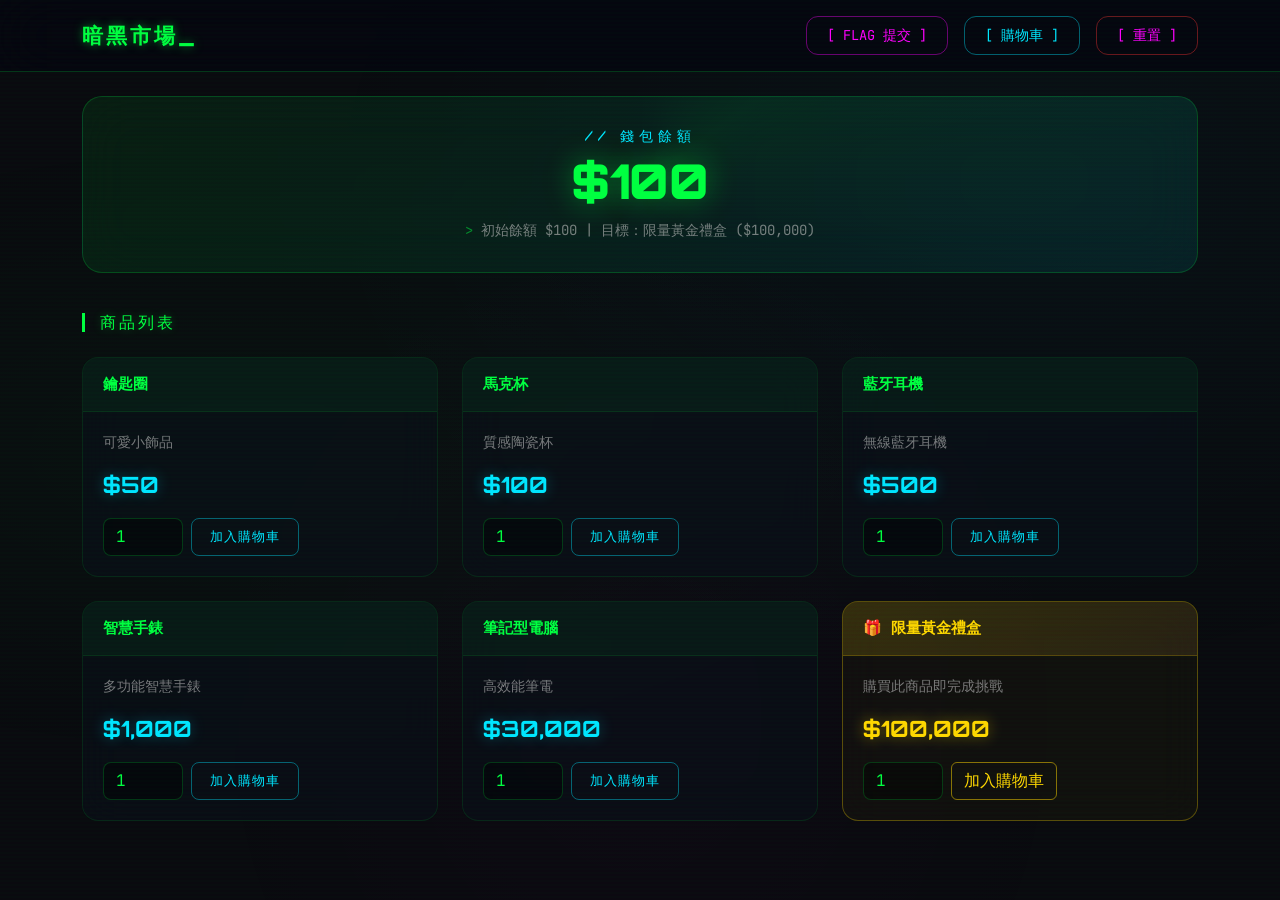
<file: index.html>
<!DOCTYPE html>
<html lang="zh-TW">
<head>
    <meta charset="UTF-8">
    <meta name="viewport" content="width=device-width, initial-scale=1.0">
    <title>暗黑市場 // 地下商店</title>
    <link href="https://cdn.jsdelivr.net/npm/bootstrap@5.3.3/dist/css/bootstrap.min.css" rel="stylesheet">
    <link href="https://fonts.googleapis.com/css2?family=JetBrains+Mono:wght@400;700&family=Orbitron:wght@400;700;900&display=swap" rel="stylesheet">
    <link rel="stylesheet" href="css/style.css">
</head>
<body>
    <nav class="navbar">
        <div class="container d-flex justify-content-between align-items-center">
            <span class="navbar-brand cursor-blink">暗黑市場</span>
            <div class="d-flex gap-3">
                <a href="submit_flag.html" class="nav-flag-btn">[ FLAG 提交 ]</a>
                <a href="cart.html" class="nav-cart-btn">
                    [ 購物車 ]
                    <span class="badge cart-badge" id="cartBadge" style="display:none;"></span>
                </a>
                <button onclick="if(confirm('確定要重置所有進度嗎？餘額、購物車、購買紀錄、Flag 提交紀錄都會被清除。')){Store.reset();location.reload();}" class="nav-flag-btn" style="border-color:rgba(255,50,50,0.4);color:#ff4444;cursor:pointer;background:none;">[ 重置 ]</button>
            </div>
        </div>
    </nav>

    <div class="container mt-4">
        <!-- 餘額卡片 -->
        <div class="balance-card text-center">
            <h4>// 錢包餘額</h4>
            <h1 id="balanceDisplay">$100</h1>
            <small class="terminal-prefix">初始餘額 $100 | 目標：限量黃金禮盒 ($100,000)</small>
        </div>

        <!-- 訊息提示 -->
        <div id="messageArea"></div>

        <!-- 商品列表 -->
        <h3 class="section-title">商品列表</h3>
        <div class="row g-4" id="productGrid"></div>

        <!-- 購買紀錄 -->
        <div id="purchaseHistory"></div>

        <div style="height: 60px;"></div>
    </div>

    <script src="https://cdn.jsdelivr.net/npm/bootstrap@5.3.3/dist/js/bootstrap.bundle.min.js"></script>
    <script src="js/store.js"></script>
    <script src="js/index.js"></script>
</body>
</html>
</file>
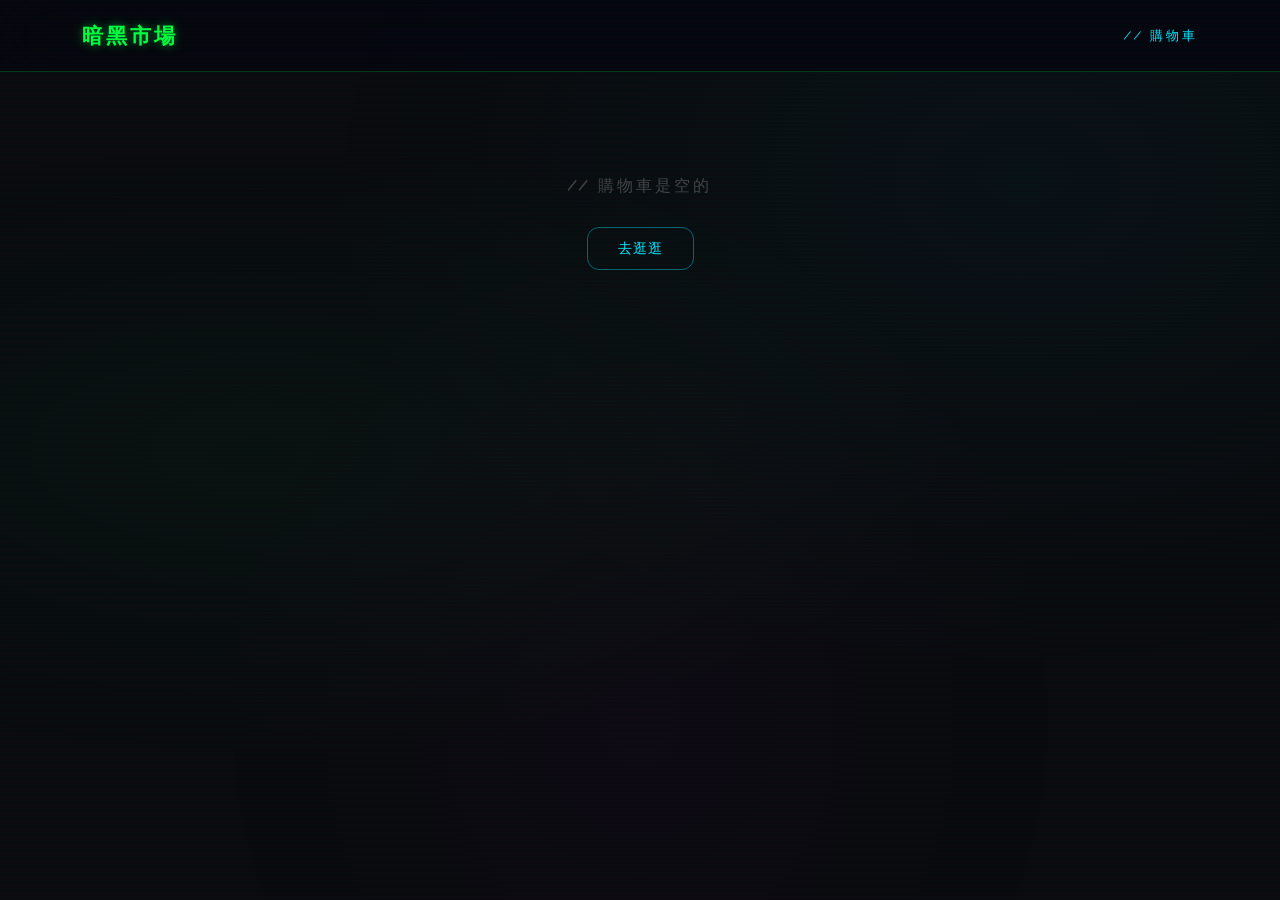
<file: cart.html>
<!DOCTYPE html>
<html lang="zh-TW">
<head>
    <meta charset="UTF-8">
    <meta name="viewport" content="width=device-width, initial-scale=1.0">
    <title>購物車 // 暗黑市場</title>
    <link href="https://cdn.jsdelivr.net/npm/bootstrap@5.3.3/dist/css/bootstrap.min.css" rel="stylesheet">
    <link href="https://fonts.googleapis.com/css2?family=JetBrains+Mono:wght@400;700&family=Orbitron:wght@400;700;900&display=swap" rel="stylesheet">
    <link rel="stylesheet" href="css/style.css">
</head>
<body>
    <nav class="navbar">
        <div class="container">
            <a href="index.html" class="navbar-brand">暗黑市場</a>
            <span class="nav-label">// 購物車</span>
        </div>
    </nav>

    <div class="container mt-4">
        <div id="messageArea"></div>
        <div id="cartContent"></div>
    </div>

    <!-- Flag 彈窗：購買禮盒成功 -->
    <div class="modal fade modal-flag" id="flagModal" tabindex="-1">
        <div class="modal-dialog modal-dialog-centered">
            <div class="modal-content text-center">
                <div class="modal-header" style="background: linear-gradient(135deg, rgba(255, 215, 0, 0.15), rgba(255, 179, 71, 0.1)) !important;">
                    <h5 class="modal-title w-100" style="color: var(--neon-yellow) !important;">// FLAG CAPTURED</h5>
                </div>
                <div class="modal-body py-4">
                    <h1 class="display-1 mb-3">&#127881;</h1>
                    <h3 style="color: var(--neon-yellow);">恭喜通關！</h3>
                    <p class="mt-3" style="font-size: 0.85rem;">
                        你利用了數值驗證漏洞，<br>
                        透過購買負數商品增加餘額，成功買下了目標商品。
                    </p>
                    <div class="flag-value mt-3" onclick="copyFlag(this)" title="點擊複製" id="flagValue"></div>
                    <small style="color: rgba(192,192,192,0.4); font-size: 0.75rem;">點擊 Flag 可複製</small>
                </div>
                <div class="modal-footer justify-content-center">
                    <a href="submit_flag.html" class="btn btn-modal-close">前往提交</a>
                    <a href="index.html" class="btn btn-modal-close" style="border-color: rgba(0,229,255,0.4); color: var(--neon-cyan);">回商店</a>
                </div>
            </div>
        </div>
    </div>

    <script src="https://cdn.jsdelivr.net/npm/bootstrap@5.3.3/dist/js/bootstrap.bundle.min.js"></script>
    <script src="js/store.js"></script>
    <script src="js/cart.js"></script>
</body>
</html>
</file>
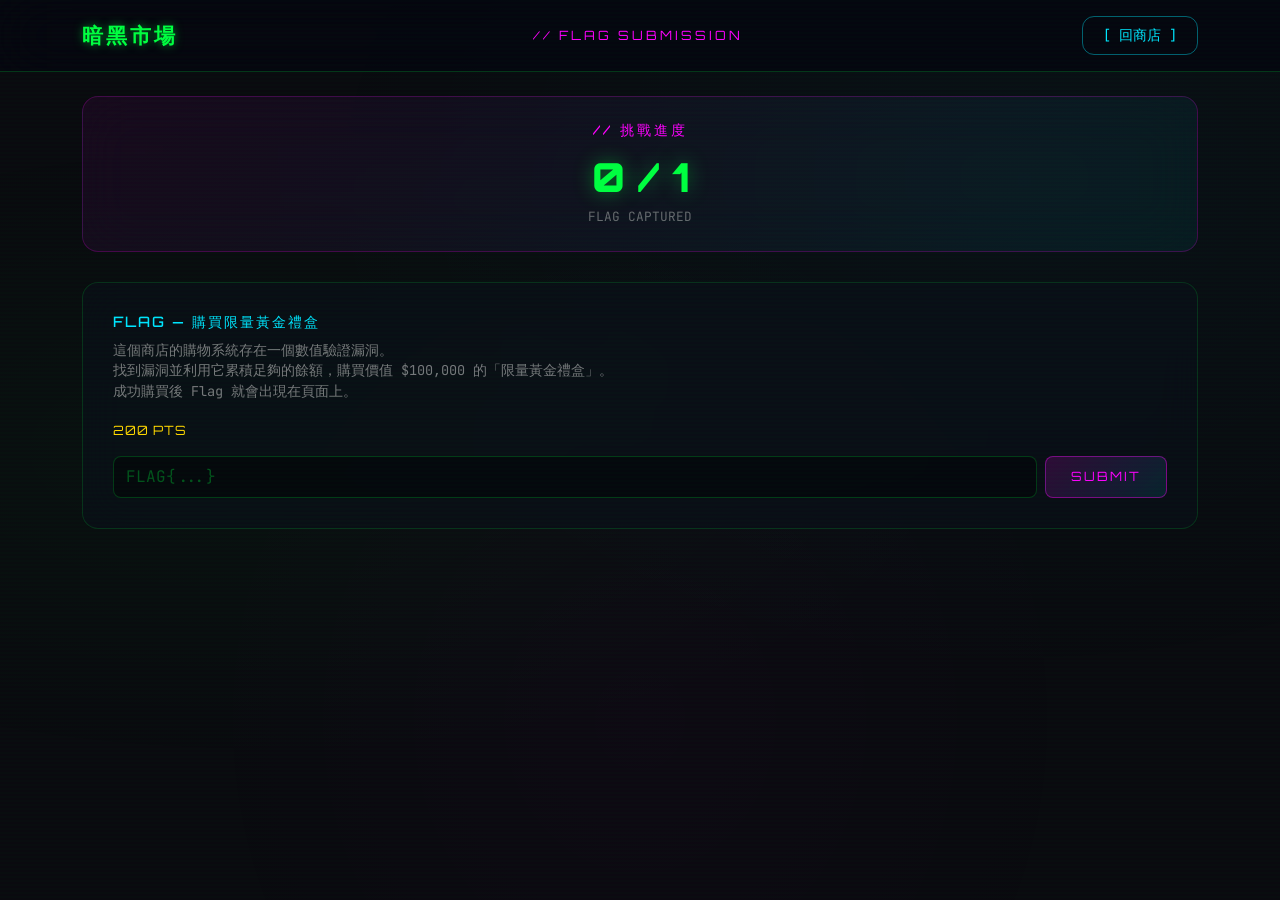
<file: submit_flag.html>
<!DOCTYPE html>
<html lang="zh-TW">
<head>
    <meta charset="UTF-8">
    <meta name="viewport" content="width=device-width, initial-scale=1.0">
    <title>Flag 提交 // 暗黑市場 CTF</title>
    <link href="https://cdn.jsdelivr.net/npm/bootstrap@5.3.3/dist/css/bootstrap.min.css" rel="stylesheet">
    <link href="https://fonts.googleapis.com/css2?family=JetBrains+Mono:wght@400;700&family=Orbitron:wght@400;700;900&display=swap" rel="stylesheet">
    <link rel="stylesheet" href="css/style.css">
</head>
<body>
    <nav class="navbar">
        <div class="container d-flex justify-content-between align-items-center">
            <a href="index.html" class="navbar-brand">暗黑市場</a>
            <span class="nav-label" style="color: var(--neon-magenta);">// FLAG SUBMISSION</span>
            <a href="index.html" class="nav-back">[ 回商店 ]</a>
        </div>
    </nav>

    <div class="container mt-4">
        <div id="messageArea"></div>

        <!-- 計分板 -->
        <div class="scoreboard text-center">
            <h5>// 挑戰進度</h5>
            <div class="score-value" id="scoreValue">0 / 1</div>
            <div class="score-label">FLAG CAPTURED</div>
        </div>

        <!-- Flag 挑戰 -->
        <div class="challenge-card" id="flagCard">
            <h4>FLAG — 購買限量黃金禮盒</h4>
            <p class="description">
                這個商店的購物系統存在一個數值驗證漏洞。<br>
                找到漏洞並利用它累積足夠的餘額，購買價值 $100,000 的「限量黃金禮盒」。<br>
                成功購買後 Flag 就會出現在頁面上。
            </p>
            <div class="points mb-3">200 PTS</div>
            <div id="flagForm">
                <div class="d-flex gap-2">
                    <input type="text" class="form-control" id="flagInput" placeholder="FLAG{...}" autocomplete="off">
                    <button class="btn-submit-flag" id="flagSubmit">SUBMIT</button>
                </div>
            </div>
        </div>

        <!-- 提交紀錄 -->
        <div id="historySection"></div>

        <div style="height: 60px;"></div>
    </div>

    <script src="https://cdn.jsdelivr.net/npm/bootstrap@5.3.3/dist/js/bootstrap.bundle.min.js"></script>
    <script src="js/store.js"></script>
    <script src="js/submit_flag.js"></script>
</body>
</html>
</file>
<file: css/style.css>
:root {
    --neon-green: #00ff41;
    --neon-cyan: #00e5ff;
    --neon-magenta: #ff00ff;
    --neon-yellow: #ffd700;
    --dark-bg: #0a0a0f;
    --card-bg: rgba(10, 15, 25, 0.6);
    --glass-border: rgba(0, 255, 65, 0.15);
}

* { box-sizing: border-box; }

body {
    background-color: var(--dark-bg);
    color: #c0c0c0;
    font-family: 'JetBrains Mono', monospace;
    min-height: 100vh;
    position: relative;
    overflow-x: hidden;
}

/* Matrix 背景動畫 */
body::before {
    content: '';
    position: fixed;
    top: 0; left: 0;
    width: 100%; height: 100%;
    background:
        radial-gradient(ellipse at 20% 50%, rgba(0, 255, 65, 0.03) 0%, transparent 50%),
        radial-gradient(ellipse at 80% 20%, rgba(0, 229, 255, 0.03) 0%, transparent 50%),
        radial-gradient(ellipse at 50% 80%, rgba(255, 0, 255, 0.02) 0%, transparent 50%);
    pointer-events: none;
    z-index: 0;
}

/* 掃描線效果 */
body::after {
    content: '';
    position: fixed;
    top: 0; left: 0;
    width: 100%; height: 100%;
    background: repeating-linear-gradient(
        0deg,
        transparent,
        transparent 2px,
        rgba(0, 255, 65, 0.015) 2px,
        rgba(0, 255, 65, 0.015) 4px
    );
    pointer-events: none;
    z-index: 9999;
}

/* Navbar */
.navbar {
    background: rgba(5, 5, 15, 0.8) !important;
    backdrop-filter: blur(30px);
    -webkit-backdrop-filter: blur(30px);
    border-bottom: 1px solid rgba(0, 255, 65, 0.2);
    padding: 15px 0;
}
.navbar-brand {
    font-family: 'Orbitron', sans-serif;
    font-weight: 900;
    font-size: 1.3rem;
    color: var(--neon-green) !important;
    text-shadow: 0 0 10px rgba(0, 255, 65, 0.5);
    letter-spacing: 3px;
    text-decoration: none;
}
.nav-cart-btn {
    border: 1px solid rgba(0, 229, 255, 0.4);
    color: var(--neon-cyan) !important;
    border-radius: 12px;
    padding: 8px 20px;
    transition: all 0.3s;
    text-decoration: none;
    font-size: 0.85rem;
}
.nav-cart-btn:hover {
    background: rgba(0, 229, 255, 0.1);
    box-shadow: 0 0 20px rgba(0, 229, 255, 0.2);
    color: #fff !important;
}
.cart-badge {
    background: var(--neon-magenta) !important;
    font-size: 0.7rem;
    padding: 3px 7px;
    border-radius: 20px;
    position: relative;
    top: -2px;
    box-shadow: 0 0 10px rgba(255, 0, 255, 0.5);
}
.nav-flag-btn {
    border: 1px solid rgba(255, 0, 255, 0.4);
    color: var(--neon-magenta) !important;
    border-radius: 12px;
    padding: 8px 20px;
    transition: all 0.3s;
    text-decoration: none;
    font-size: 0.85rem;
}
.nav-flag-btn:hover {
    background: rgba(255, 0, 255, 0.1);
    box-shadow: 0 0 20px rgba(255, 0, 255, 0.2);
    color: #fff !important;
}

/* 餘額卡片 */
.balance-card {
    background: linear-gradient(135deg, rgba(0, 255, 65, 0.08) 0%, rgba(0, 229, 255, 0.08) 100%);
    backdrop-filter: blur(25px);
    -webkit-backdrop-filter: blur(25px);
    border: 1px solid rgba(0, 255, 65, 0.2);
    border-radius: 20px;
    padding: 30px;
    margin-bottom: 40px;
    position: relative;
    overflow: hidden;
}
.balance-card::before {
    content: '';
    position: absolute;
    top: -50%; left: -50%;
    width: 200%; height: 200%;
    background: conic-gradient(from 0deg, transparent, rgba(0, 255, 65, 0.05), transparent 30%);
    animation: rotate 8s linear infinite;
}
@keyframes rotate {
    to { transform: rotate(360deg); }
}
.balance-card h4 {
    font-family: 'Orbitron', sans-serif;
    color: var(--neon-cyan);
    font-size: 0.9rem;
    letter-spacing: 5px;
    text-transform: uppercase;
    position: relative;
}
.balance-card h1 {
    font-family: 'Orbitron', sans-serif;
    font-weight: 900;
    font-size: 3rem;
    color: var(--neon-green);
    text-shadow: 0 0 30px rgba(0, 255, 65, 0.4);
    position: relative;
}
.balance-card small {
    color: rgba(192, 192, 192, 0.6);
    position: relative;
}

/* 區塊標題 */
.section-title {
    font-family: 'Orbitron', sans-serif;
    color: var(--neon-green);
    font-size: 1rem;
    letter-spacing: 3px;
    text-transform: uppercase;
    margin-bottom: 25px;
    padding-left: 15px;
    border-left: 3px solid var(--neon-green);
    text-shadow: 0 0 10px rgba(0, 255, 65, 0.3);
}

/* 商品卡片 */
.product-card {
    background: rgba(10, 15, 25, 0.6);
    backdrop-filter: blur(20px);
    -webkit-backdrop-filter: blur(20px);
    border: 1px solid rgba(0, 255, 65, 0.1);
    border-radius: 16px;
    transition: all 0.3s ease;
    overflow: hidden;
}
.product-card:hover {
    transform: translateY(-8px);
    border-color: rgba(0, 229, 255, 0.4);
    box-shadow: 0 15px 40px rgba(0, 229, 255, 0.1), 0 0 30px rgba(0, 229, 255, 0.05);
}
.product-card .card-header {
    background: rgba(0, 255, 65, 0.05) !important;
    border-bottom: 1px solid rgba(0, 255, 65, 0.1);
    color: var(--neon-green);
    font-weight: 700;
    padding: 15px 20px;
    font-size: 0.95rem;
}
.product-card .card-body { padding: 20px; }
.product-card .card-text {
    color: rgba(192, 192, 192, 0.6);
    font-size: 0.85rem;
}
.price-tag {
    font-family: 'Orbitron', sans-serif;
    font-size: 1.4rem;
    font-weight: 700;
    color: var(--neon-cyan);
    text-shadow: 0 0 15px rgba(0, 229, 255, 0.3);
}

/* 禮物卡片 */
.gift-card {
    border: 1px solid rgba(255, 215, 0, 0.3) !important;
    background: rgba(255, 215, 0, 0.03) !important;
}
.gift-card:hover {
    border-color: rgba(255, 215, 0, 0.6) !important;
    box-shadow: 0 15px 40px rgba(255, 215, 0, 0.1), 0 0 50px rgba(255, 215, 0, 0.05) !important;
}
.gift-card .card-header {
    background: linear-gradient(135deg, rgba(255, 215, 0, 0.15), rgba(255, 179, 71, 0.1)) !important;
    border-bottom: 1px solid rgba(255, 215, 0, 0.2) !important;
    color: var(--neon-yellow) !important;
}
.gift-card .price-tag {
    color: var(--neon-yellow) !important;
    text-shadow: 0 0 15px rgba(255, 215, 0, 0.4) !important;
}

/* 表單元素 */
.form-control {
    background: rgba(0, 0, 0, 0.4) !important;
    border: 1px solid rgba(0, 255, 65, 0.2) !important;
    color: var(--neon-green) !important;
    border-radius: 8px;
    font-family: 'JetBrains Mono', monospace;
}
.form-control:focus {
    box-shadow: 0 0 15px rgba(0, 255, 65, 0.15) !important;
    border-color: rgba(0, 255, 65, 0.5) !important;
}
.form-control::placeholder {
    color: rgba(0, 255, 65, 0.3);
}

/* 按鈕 */
.btn-hack {
    background: transparent;
    border: 1px solid rgba(0, 229, 255, 0.4);
    color: var(--neon-cyan);
    border-radius: 8px;
    padding: 8px 18px;
    font-family: 'JetBrains Mono', monospace;
    font-size: 0.8rem;
    transition: all 0.3s;
    letter-spacing: 1px;
    text-decoration: none;
}
.btn-hack:hover {
    background: rgba(0, 229, 255, 0.1);
    box-shadow: 0 0 20px rgba(0, 229, 255, 0.2);
    color: #fff;
}
.btn-hack-gold {
    border-color: rgba(255, 215, 0, 0.5);
    color: var(--neon-yellow);
}
.btn-hack-gold:hover {
    background: rgba(255, 215, 0, 0.1);
    box-shadow: 0 0 20px rgba(255, 215, 0, 0.3);
    color: #fff;
}
.btn-hack-danger {
    border-color: rgba(255, 50, 50, 0.3);
    color: #ff4444;
}
.btn-hack-danger:hover {
    background: rgba(255, 50, 50, 0.1);
    box-shadow: 0 0 20px rgba(255, 50, 50, 0.2);
    color: #ff6666;
}

/* Alert */
.alert {
    background: rgba(10, 15, 25, 0.7) !important;
    backdrop-filter: blur(15px);
    -webkit-backdrop-filter: blur(15px);
    border-radius: 12px !important;
    font-size: 0.85rem;
}
.alert-success {
    border: 1px solid rgba(0, 255, 65, 0.3) !important;
    color: var(--neon-green) !important;
}
.alert-danger {
    border: 1px solid rgba(255, 50, 50, 0.3) !important;
    color: #ff4444 !important;
}
.alert-warning {
    border: 1px solid rgba(255, 215, 0, 0.3) !important;
    color: var(--neon-yellow) !important;
}
.alert-info {
    border: 1px solid rgba(0, 229, 255, 0.3) !important;
    color: var(--neon-cyan) !important;
}
.btn-close {
    filter: invert(1) grayscale(100%) brightness(200%);
}

/* 表格 */
.table {
    color: #c0c0c0;
    --bs-table-color: #c0c0c0;
    --bs-table-bg: transparent;
    --bs-table-striped-color: #c0c0c0;
    --bs-table-striped-bg: rgba(0, 255, 65, 0.02);
    --bs-table-hover-color: #c0c0c0;
    --bs-table-hover-bg: rgba(0, 255, 65, 0.05);
    border-color: rgba(0, 255, 65, 0.1);
}
.table thead {
    border-bottom: 2px solid rgba(0, 255, 65, 0.2);
}
.table thead th {
    font-family: 'Orbitron', sans-serif;
    font-size: 0.7rem;
    letter-spacing: 2px;
    text-transform: uppercase;
    color: var(--neon-green);
    padding: 12px 16px;
    background: rgba(0, 255, 65, 0.03);
}
.table td {
    padding: 12px 16px;
    border-color: rgba(0, 255, 65, 0.05);
    font-size: 0.85rem;
    vertical-align: middle;
}
.purchase-table-wrap,
.cart-table-wrap,
.history-wrap {
    background: rgba(10, 15, 25, 0.5);
    backdrop-filter: blur(15px);
    -webkit-backdrop-filter: blur(15px);
    border: 1px solid rgba(0, 255, 65, 0.1);
    border-radius: 16px;
    overflow: hidden;
}

/* Modal */
.modal-content {
    background: rgba(5, 10, 20, 0.95) !important;
    backdrop-filter: blur(30px);
    -webkit-backdrop-filter: blur(30px);
    border: 1px solid rgba(255, 215, 0, 0.3);
    border-radius: 20px !important;
}
.modal-header {
    background: linear-gradient(135deg, rgba(255, 215, 0, 0.15), rgba(255, 179, 71, 0.1)) !important;
    border-bottom: 1px solid rgba(255, 215, 0, 0.2) !important;
    border-radius: 20px 20px 0 0 !important;
}
.modal-title {
    font-family: 'Orbitron', sans-serif;
    color: var(--neon-yellow) !important;
    letter-spacing: 3px;
}
.modal-body h3 {
    font-family: 'Orbitron', sans-serif;
    font-size: 1.2rem;
}
.modal-body p {
    color: rgba(192, 192, 192, 0.6) !important;
}
.modal-footer {
    border-top: 1px solid rgba(255, 215, 0, 0.1) !important;
}
.btn-modal-close {
    background: linear-gradient(135deg, rgba(255, 215, 0, 0.2), rgba(255, 179, 71, 0.15));
    border: 1px solid rgba(255, 215, 0, 0.4);
    color: var(--neon-yellow);
    border-radius: 12px;
    padding: 12px 40px;
    font-family: 'Orbitron', sans-serif;
    font-size: 0.85rem;
    letter-spacing: 2px;
    transition: all 0.3s;
    text-decoration: none;
}
.btn-modal-close:hover {
    background: rgba(255, 215, 0, 0.15);
    box-shadow: 0 0 30px rgba(255, 215, 0, 0.2);
    color: #fff;
}

/* Flag Modal */
.modal-flag .modal-content {
    border-color: rgba(255, 0, 255, 0.4);
}
.modal-flag .modal-header {
    background: linear-gradient(135deg, rgba(255, 0, 255, 0.15), rgba(0, 229, 255, 0.1)) !important;
    border-bottom: 1px solid rgba(255, 0, 255, 0.2) !important;
}
.modal-flag .modal-title {
    color: var(--neon-magenta) !important;
}
.flag-value {
    font-family: 'JetBrains Mono', monospace;
    font-size: 1.1rem;
    color: var(--neon-green);
    background: rgba(0, 255, 65, 0.08);
    border: 1px solid rgba(0, 255, 65, 0.2);
    border-radius: 8px;
    padding: 12px 20px;
    word-break: break-all;
    text-align: center;
    cursor: pointer;
    transition: all 0.3s;
}
.flag-value:hover {
    background: rgba(0, 255, 65, 0.15);
    box-shadow: 0 0 15px rgba(0, 255, 65, 0.2);
}

/* Terminal prefix */
.terminal-prefix::before {
    content: '> ';
    color: var(--neon-green);
    opacity: 0.5;
}

/* 閃爍游標 */
@keyframes blink {
    0%, 100% { opacity: 1; }
    50% { opacity: 0; }
}
.cursor-blink::after {
    content: '_';
    animation: blink 1s step-end infinite;
    color: var(--neon-green);
}

.container { position: relative; z-index: 1; }

/* 空購物車 */
.empty-cart { padding: 80px 0; }
.empty-cart h3 {
    font-family: 'Orbitron', sans-serif;
    color: rgba(192, 192, 192, 0.3);
    font-size: 1rem;
    letter-spacing: 3px;
}
.btn-browse {
    border: 1px solid rgba(0, 229, 255, 0.4);
    color: var(--neon-cyan);
    border-radius: 12px;
    padding: 10px 30px;
    font-family: 'JetBrains Mono', monospace;
    font-size: 0.85rem;
    transition: all 0.3s;
    text-decoration: none;
    letter-spacing: 1px;
}
.btn-browse:hover {
    background: rgba(0, 229, 255, 0.1);
    box-shadow: 0 0 20px rgba(0, 229, 255, 0.2);
    color: #fff;
}

/* 結帳摘要 */
.summary-card {
    background: linear-gradient(135deg, rgba(0, 255, 65, 0.06) 0%, rgba(0, 229, 255, 0.06) 100%);
    backdrop-filter: blur(25px);
    -webkit-backdrop-filter: blur(25px);
    border: 1px solid rgba(0, 255, 65, 0.2);
    border-radius: 16px;
    padding: 25px 30px;
}
.summary-card h5 {
    font-family: 'Orbitron', sans-serif;
    color: var(--neon-cyan);
    font-size: 0.8rem;
    letter-spacing: 3px;
}
.summary-card p {
    color: rgba(192, 192, 192, 0.7);
    font-size: 0.85rem;
}
.summary-card strong {
    color: var(--neon-green);
}
.btn-checkout {
    background: linear-gradient(135deg, rgba(0, 255, 65, 0.15), rgba(0, 229, 255, 0.1));
    border: 1px solid rgba(0, 255, 65, 0.4);
    color: var(--neon-green);
    border-radius: 12px;
    padding: 12px 35px;
    font-family: 'Orbitron', sans-serif;
    font-size: 0.85rem;
    letter-spacing: 3px;
    transition: all 0.3s;
}
.btn-checkout:hover {
    background: rgba(0, 255, 65, 0.15);
    box-shadow: 0 0 30px rgba(0, 255, 65, 0.2);
    color: #fff;
}

/* Submit Flag Button */
.btn-submit-flag {
    background: linear-gradient(135deg, rgba(255, 0, 255, 0.15), rgba(0, 229, 255, 0.1));
    border: 1px solid rgba(255, 0, 255, 0.4);
    color: var(--neon-magenta);
    border-radius: 8px;
    padding: 10px 25px;
    font-family: 'Orbitron', sans-serif;
    font-size: 0.8rem;
    letter-spacing: 2px;
    transition: all 0.3s;
}
.btn-submit-flag:hover {
    background: rgba(255, 0, 255, 0.15);
    box-shadow: 0 0 25px rgba(255, 0, 255, 0.3);
    color: #fff;
}

/* Challenge Cards */
.challenge-card {
    background: var(--card-bg);
    backdrop-filter: blur(20px);
    -webkit-backdrop-filter: blur(20px);
    border: 1px solid var(--glass-border);
    border-radius: 16px;
    padding: 30px;
    margin-bottom: 25px;
    position: relative;
    overflow: hidden;
}
.challenge-card.solved {
    border-color: rgba(0, 255, 65, 0.4);
}
.challenge-card.solved::after {
    content: 'SOLVED';
    position: absolute;
    top: 15px;
    right: -30px;
    background: var(--neon-green);
    color: var(--dark-bg);
    padding: 3px 40px;
    font-family: 'Orbitron', sans-serif;
    font-size: 0.65rem;
    font-weight: 700;
    letter-spacing: 2px;
    transform: rotate(45deg);
}
.challenge-card h4 {
    font-family: 'Orbitron', sans-serif;
    color: var(--neon-cyan);
    font-size: 0.9rem;
    letter-spacing: 2px;
    margin-bottom: 10px;
}
.challenge-card .description {
    color: rgba(192, 192, 192, 0.6);
    font-size: 0.85rem;
    margin-bottom: 20px;
}
.challenge-card .points {
    font-family: 'Orbitron', sans-serif;
    color: var(--neon-yellow);
    font-size: 0.8rem;
    letter-spacing: 1px;
}

/* Scoreboard */
.scoreboard {
    background: linear-gradient(135deg, rgba(255, 0, 255, 0.06) 0%, rgba(0, 229, 255, 0.06) 100%);
    backdrop-filter: blur(25px);
    -webkit-backdrop-filter: blur(25px);
    border: 1px solid rgba(255, 0, 255, 0.2);
    border-radius: 16px;
    padding: 25px 30px;
    margin-bottom: 30px;
}
.scoreboard h5 {
    font-family: 'Orbitron', sans-serif;
    color: var(--neon-magenta);
    font-size: 0.85rem;
    letter-spacing: 3px;
}
.score-value {
    font-family: 'Orbitron', sans-serif;
    font-size: 2.5rem;
    font-weight: 900;
    color: var(--neon-green);
    text-shadow: 0 0 20px rgba(0, 255, 65, 0.4);
}
.score-label {
    color: rgba(192, 192, 192, 0.5);
    font-size: 0.8rem;
}

.badge-correct {
    background: rgba(0, 255, 65, 0.2);
    color: var(--neon-green);
    border: 1px solid rgba(0, 255, 65, 0.3);
    padding: 3px 10px;
    border-radius: 20px;
    font-size: 0.7rem;
}
.badge-wrong {
    background: rgba(255, 50, 50, 0.2);
    color: #ff4444;
    border: 1px solid rgba(255, 50, 50, 0.3);
    padding: 3px 10px;
    border-radius: 20px;
    font-size: 0.7rem;
}

.nav-back {
    border: 1px solid rgba(0, 229, 255, 0.4);
    color: var(--neon-cyan);
    border-radius: 12px;
    padding: 8px 20px;
    transition: all 0.3s;
    text-decoration: none;
    font-size: 0.85rem;
}
.nav-back:hover {
    background: rgba(0, 229, 255, 0.1);
    box-shadow: 0 0 20px rgba(0, 229, 255, 0.2);
    color: #fff;
}

.nav-label {
    font-family: 'Orbitron', sans-serif;
    color: var(--neon-cyan);
    font-size: 0.8rem;
    letter-spacing: 3px;
}
</file>
